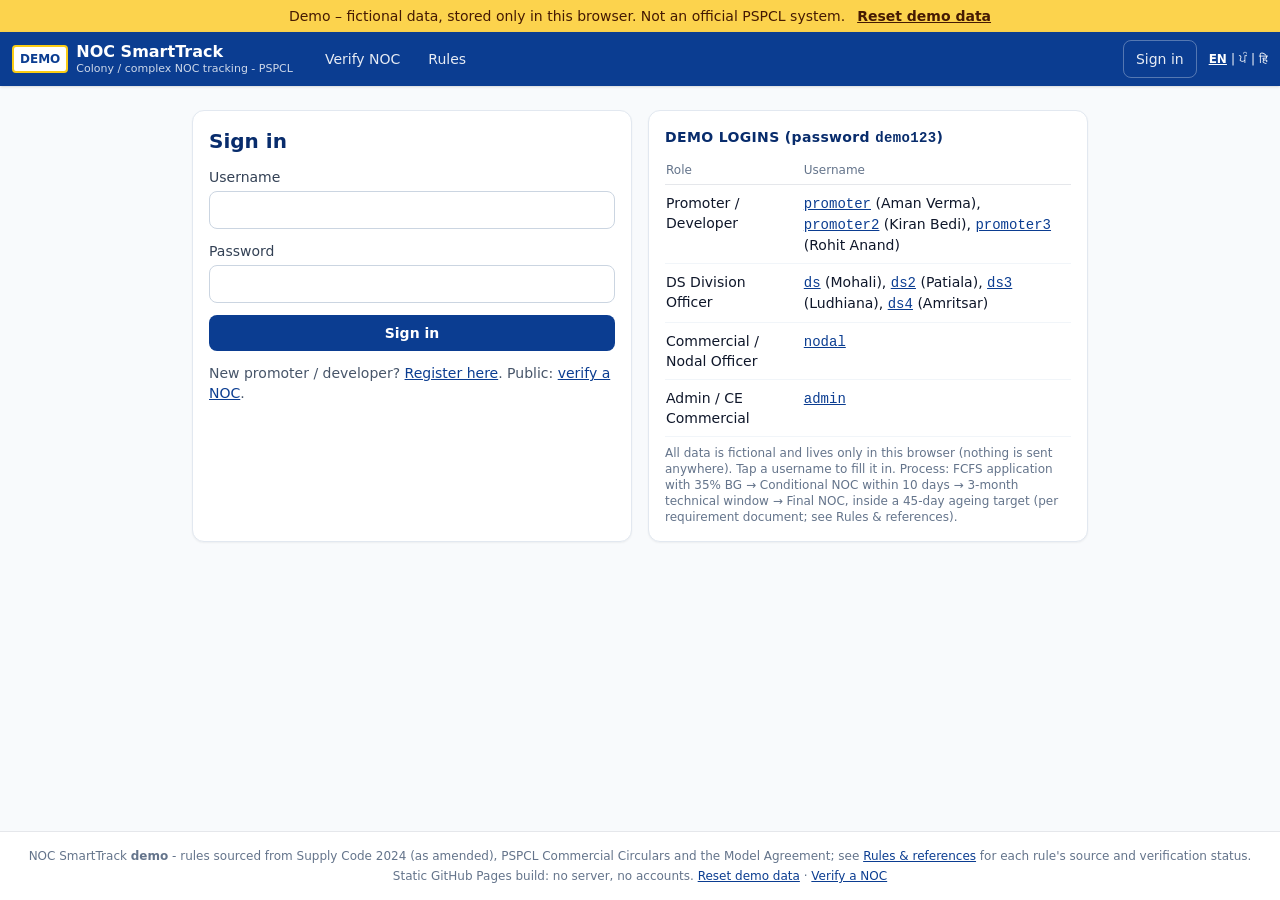
<file: index.html>
<!doctype html>
<html lang="en"><head><meta charset="utf-8"><meta name="viewport" content="width=device-width, initial-scale=1, viewport-fit=cover"><meta name="theme-color" content="#0b3d91"><meta name="robots" content="noindex"><link rel="stylesheet" href="assets/app.css"><title>NOC SmartTrack - demo</title>
<link rel="icon" href="data:image/svg+xml,%3Csvg xmlns='http://www.w3.org/2000/svg' viewBox='0 0 32 32'%3E%3Crect width='32' height='32' rx='6' fill='%230b3d91'/%3E%3Ctext x='16' y='22' font-size='16' text-anchor='middle' fill='%23f5b800' font-family='sans-serif' font-weight='bold'%3ENOC%3C/text%3E%3C/svg%3E">
</head>
<body class="min-h-screen flex flex-col bg-slate-50 text-slate-900 antialiased">
<div id="root" class="flex-1 flex flex-col"><p class="p-6 text-slate-500">Loading NOC SmartTrack demo...</p></div>
<noscript><p class="p-6">This demo needs JavaScript.</p></noscript>
<script src="js/vendor/jspdf.umd.min.js"></script>
<script src="js/vendor/qrcode-generator.js"></script>
<script src="js/vendor/xlsx.full.min.js"></script>
<script src="js/vendor/chart.umd.js"></script>
<script src="js/util.js"></script>
<script src="js/logic.js"></script>
<script src="js/store.js"></script>
<script src="js/pdf.js"></script>
<script src="js/app.js"></script>
<script src="js/views1.js"></script>
<script src="js/views2.js"></script>
<script src="js/views3.js"></script>
<script>NOC.boot();</script>
</body></html>
</file>
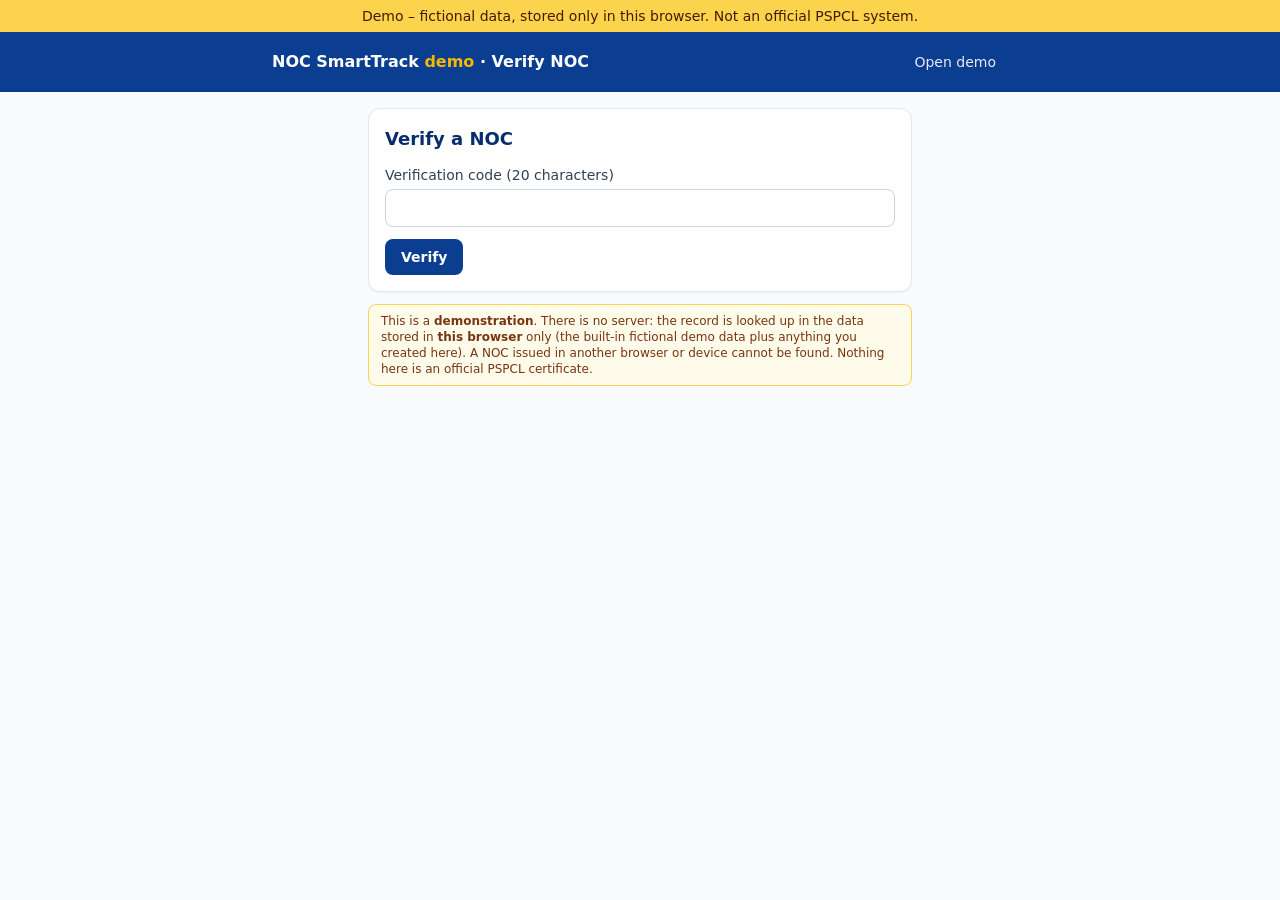
<file: verify.html>
<!doctype html>
<html lang="en"><head><meta charset="utf-8"><meta name="viewport" content="width=device-width, initial-scale=1, viewport-fit=cover"><meta name="theme-color" content="#0b3d91"><meta name="robots" content="noindex"><link rel="stylesheet" href="assets/app.css"><title>Verify NOC - NOC SmartTrack demo</title><link rel="icon" href="data:image/svg+xml,%3Csvg xmlns='http://www.w3.org/2000/svg' viewBox='0 0 32 32'%3E%3Crect width='32' height='32' rx='6' fill='%230b3d91'/%3E%3Ctext x='16' y='22' font-size='16' text-anchor='middle' fill='%23f5b800' font-family='sans-serif' font-weight='bold'%3ENOC%3C/text%3E%3C/svg%3E"></head>
<body class="min-h-screen flex flex-col bg-slate-50 text-slate-900 antialiased">
<div class="bg-amber-300 text-amber-950 text-xs sm:text-sm text-center py-1.5 px-2 font-medium">Demo &ndash; fictional data, stored only in this browser. Not an official PSPCL system.</div>
<header class="bg-brand text-white"><div class="max-w-3xl mx-auto px-4 py-3 flex items-center justify-between"><span class="font-bold">NOC SmartTrack <span class="text-gold">demo</span> &middot; Verify NOC</span><a class="nav-a" href="./">Open demo</a></div></header>
<main id="out" class="flex-1 max-w-xl w-full mx-auto p-4"><p class="text-slate-500">Checking...</p></main>
<script src="js/vendor/jspdf.umd.min.js"></script>
<script src="js/vendor/qrcode-generator.js"></script>
<script src="js/util.js"></script>
<script src="js/logic.js"></script>
<script src="js/store.js"></script>
<script src="js/pdf.js"></script>
<script>
(async function () {
  var N = NOC, h = N.h, out = document.getElementById('out');
  var code = (new URLSearchParams(location.search).get('code') || '').trim();
  function form(msg) {
    return h`<form method="get" class="card"><h1 class="text-lg font-bold text-brand-dark">Verify a NOC</h1>${msg ? h`<p class="text-sm mt-1">${msg}</p>` : ''}<label class="lbl mt-3">Verification code (20 characters)</label><input class="inp" name="code" value="${code}" autocomplete="off" required><button class="btn mt-3">Verify</button></form>`;
  }
  const demoNote = h`<p class="alert a-warn mt-3 text-xs">This is a <b>demonstration</b>. There is no server: the record is looked up in the data stored in <b>this browser</b> only (the built-in fictional demo data plus anything you created here). A NOC issued in another browser or device cannot be found. Nothing here is an official PSPCL certificate.</p>`;
  try {
    await N.init({ readonly: true });
    if (!code) { out.innerHTML = form('').s + demoNote.s; return; }
    var cert = N.T('noc_certificates').find(function (c) { return c.code === code; });
    if (!cert) {
      out.innerHTML = h`<div class="card border-red-300 text-center"><div class="text-4xl">&#10060;</div><h1 class="text-xl font-bold text-red-800 mt-1" id="vstate">Not found in this browser</h1><p class="text-sm mt-1">No NOC in this browser's demo data matches this code.</p></div>${demoNote}<div class="mt-3">${form('')}</div>`.s; return;
    }
    var app = N.APP(cert.app_id), prom = N.promoterOf(app), today = N.todayIST();
    var state = cert.status === 'REVOKED' ? 'REVOKED' : cert.status === 'SUPERSEDED' ? 'SUPERSEDED' : (cert.valid_upto && cert.valid_upto < today ? 'EXPIRED' : 'VALID');
    var ok = state === 'VALID', kind = cert.kind === 'CONDITIONAL' ? 'Conditional' : 'Final';
    var msg = { SUPERSEDED: 'Superseded by a later NOC for the same project (e.g. the Final NOC replaced the Conditional NOC).', REVOKED: 'This certificate has been revoked.', EXPIRED: 'The validity period has ended.', VALID: '' }[state];
    var load = app.verified_load_kva || app.estimated_load_kva;
    out.innerHTML = h`<div class="card ${ok ? 'border-emerald-400' : 'border-red-300'}">
  <div class="text-center"><div class="text-5xl">${N.raw(ok ? '&#9989;' : '&#9888;&#65039;')}</div>
   <h1 id="vstate" class="text-xl font-bold mt-1 ${ok ? 'text-emerald-800' : 'text-red-800'}">${kind} NOC - ${state}</h1>
   ${msg ? h`<p class="text-sm">${msg}</p>` : ''}
   <p class="alert a-warn mt-2 text-xs">DEMO &ndash; fictional data, not a valid NOC.</p></div>
  <dl class="kv mt-4"><dt>NOC number</dt><dd>${cert.noc_no}</dd><dt>Application</dt><dd>${app.app_no}</dd><dt>Project</dt><dd>${app.project_name}</dd><dt>Promoter</dt><dd>${prom ? (prom.org_name || prom.name) : ''}</dd><dt>Location</dt><dd>${app.district}</dd>
   <dt>Load</dt><dd>${N.num(load, 2)} kVA (${app.verified_load_kva ? 'verified' : 'estimated'})</dd><dt>Issued</dt><dd>${N.fmtDT(cert.issued_at)} IST</dd><dt>Valid up to</dt><dd>${cert.valid_upto ? N.fmtD(cert.valid_upto) : '-'}</dd>
   <dt>Record fingerprint</dt><dd class="text-xs font-mono break-all">${cert.fingerprint}</dd></dl>
  <div class="mt-4 text-center"><button id="pdfbtn" class="btn-outline">View demo PDF</button></div></div>${demoNote}`.s;
    document.getElementById('pdfbtn').onclick = function () { N.downloadBlob(N.nocPdfBlob(cert), cert.noc_no.replace(/[^A-Za-z0-9]+/g, '_') + '_DEMO.pdf'); };
  } catch (e) { console.error(e); out.innerHTML = '<div class="alert a-err">Could not verify: ' + N.esc(e.message) + '</div>'; }
  finally { window.__nocReady = true; }
})();
</script>
</body></html>
</file>
<file: assets/app.css>
*,:after,:before{--tw-border-spacing-x:0;--tw-border-spacing-y:0;--tw-translate-x:0;--tw-translate-y:0;--tw-rotate:0;--tw-skew-x:0;--tw-skew-y:0;--tw-scale-x:1;--tw-scale-y:1;--tw-pan-x: ;--tw-pan-y: ;--tw-pinch-zoom: ;--tw-scroll-snap-strictness:proximity;--tw-gradient-from-position: ;--tw-gradient-via-position: ;--tw-gradient-to-position: ;--tw-ordinal: ;--tw-slashed-zero: ;--tw-numeric-figure: ;--tw-numeric-spacing: ;--tw-numeric-fraction: ;--tw-ring-inset: ;--tw-ring-offset-width:0px;--tw-ring-offset-color:#fff;--tw-ring-color:rgba(59,130,246,.5);--tw-ring-offset-shadow:0 0 #0000;--tw-ring-shadow:0 0 #0000;--tw-shadow:0 0 #0000;--tw-shadow-colored:0 0 #0000;--tw-blur: ;--tw-brightness: ;--tw-contrast: ;--tw-grayscale: ;--tw-hue-rotate: ;--tw-invert: ;--tw-saturate: ;--tw-sepia: ;--tw-drop-shadow: ;--tw-backdrop-blur: ;--tw-backdrop-brightness: ;--tw-backdrop-contrast: ;--tw-backdrop-grayscale: ;--tw-backdrop-hue-rotate: ;--tw-backdrop-invert: ;--tw-backdrop-opacity: ;--tw-backdrop-saturate: ;--tw-backdrop-sepia: ;--tw-contain-size: ;--tw-contain-layout: ;--tw-contain-paint: ;--tw-contain-style: }::backdrop{--tw-border-spacing-x:0;--tw-border-spacing-y:0;--tw-translate-x:0;--tw-translate-y:0;--tw-rotate:0;--tw-skew-x:0;--tw-skew-y:0;--tw-scale-x:1;--tw-scale-y:1;--tw-pan-x: ;--tw-pan-y: ;--tw-pinch-zoom: ;--tw-scroll-snap-strictness:proximity;--tw-gradient-from-position: ;--tw-gradient-via-position: ;--tw-gradient-to-position: ;--tw-ordinal: ;--tw-slashed-zero: ;--tw-numeric-figure: ;--tw-numeric-spacing: ;--tw-numeric-fraction: ;--tw-ring-inset: ;--tw-ring-offset-width:0px;--tw-ring-offset-color:#fff;--tw-ring-color:rgba(59,130,246,.5);--tw-ring-offset-shadow:0 0 #0000;--tw-ring-shadow:0 0 #0000;--tw-shadow:0 0 #0000;--tw-shadow-colored:0 0 #0000;--tw-blur: ;--tw-brightness: ;--tw-contrast: ;--tw-grayscale: ;--tw-hue-rotate: ;--tw-invert: ;--tw-saturate: ;--tw-sepia: ;--tw-drop-shadow: ;--tw-backdrop-blur: ;--tw-backdrop-brightness: ;--tw-backdrop-contrast: ;--tw-backdrop-grayscale: ;--tw-backdrop-hue-rotate: ;--tw-backdrop-invert: ;--tw-backdrop-opacity: ;--tw-backdrop-saturate: ;--tw-backdrop-sepia: ;--tw-contain-size: ;--tw-contain-layout: ;--tw-contain-paint: ;--tw-contain-style: }/*! tailwindcss v3.4.19 | MIT License | https://tailwindcss.com*/*,:after,:before{box-sizing:border-box;border:0 solid #e5e7eb}:after,:before{--tw-content:""}:host,html{line-height:1.5;-webkit-text-size-adjust:100%;-moz-tab-size:4;-o-tab-size:4;tab-size:4;font-family:Inter,system-ui,Segoe UI,Roboto,Noto Sans Gurmukhi,Noto Sans Devanagari,sans-serif;font-feature-settings:normal;font-variation-settings:normal;-webkit-tap-highlight-color:transparent}body{margin:0;line-height:inherit}hr{height:0;color:inherit;border-top-width:1px}abbr:where([title]){-webkit-text-decoration:underline dotted;text-decoration:underline dotted}h1,h2,h3,h4,h5,h6{font-size:inherit;font-weight:inherit}a{color:inherit;text-decoration:inherit}b,strong{font-weight:bolder}code,kbd,pre,samp{font-family:ui-monospace,SFMono-Regular,Menlo,Monaco,Consolas,Liberation Mono,Courier New,monospace;font-feature-settings:normal;font-variation-settings:normal;font-size:1em}small{font-size:80%}sub,sup{font-size:75%;line-height:0;position:relative;vertical-align:baseline}sub{bottom:-.25em}sup{top:-.5em}table{text-indent:0;border-color:inherit;border-collapse:collapse}button,input,optgroup,select,textarea{font-family:inherit;font-feature-settings:inherit;font-variation-settings:inherit;font-size:100%;font-weight:inherit;line-height:inherit;letter-spacing:inherit;color:inherit;margin:0;padding:0}button,select{text-transform:none}button,input:where([type=button]),input:where([type=reset]),input:where([type=submit]){-webkit-appearance:button;background-color:transparent;background-image:none}:-moz-focusring{outline:auto}:-moz-ui-invalid{box-shadow:none}progress{vertical-align:baseline}::-webkit-inner-spin-button,::-webkit-outer-spin-button{height:auto}[type=search]{-webkit-appearance:textfield;outline-offset:-2px}::-webkit-search-decoration{-webkit-appearance:none}::-webkit-file-upload-button{-webkit-appearance:button;font:inherit}summary{display:list-item}blockquote,dd,dl,figure,h1,h2,h3,h4,h5,h6,hr,p,pre{margin:0}fieldset{margin:0}fieldset,legend{padding:0}menu,ol,ul{list-style:none;margin:0;padding:0}dialog{padding:0}textarea{resize:vertical}input::-moz-placeholder,textarea::-moz-placeholder{opacity:1;color:#9ca3af}input::placeholder,textarea::placeholder{opacity:1;color:#9ca3af}[role=button],button{cursor:pointer}:disabled{cursor:default}audio,canvas,embed,iframe,img,object,svg,video{display:block;vertical-align:middle}img,video{max-width:100%;height:auto}[hidden]:where(:not([hidden=until-found])){display:none}.card{border-radius:.75rem;border-width:1px;--tw-border-opacity:1;border-color:rgb(226 232 240/var(--tw-border-opacity,1));--tw-bg-opacity:1;background-color:rgb(255 255 255/var(--tw-bg-opacity,1));padding:1rem;--tw-shadow:0 1px 2px 0 rgba(0,0,0,.05);--tw-shadow-colored:0 1px 2px 0 var(--tw-shadow-color);box-shadow:var(--tw-ring-offset-shadow,0 0 #0000),var(--tw-ring-shadow,0 0 #0000),var(--tw-shadow)}.card-h{margin-bottom:.5rem;text-transform:uppercase;letter-spacing:.025em;--tw-text-opacity:1;color:rgb(8 44 108/var(--tw-text-opacity,1))}.btn,.card-h{font-size:.875rem;line-height:1.25rem;font-weight:600}.btn{display:inline-flex;cursor:pointer;align-items:center;justify-content:center;gap:.25rem;border-radius:.5rem;--tw-bg-opacity:1;background-color:rgb(11 61 145/var(--tw-bg-opacity,1));padding:.5rem 1rem;--tw-text-opacity:1;color:rgb(255 255 255/var(--tw-text-opacity,1));transition-property:color,background-color,border-color,text-decoration-color,fill,stroke,opacity,box-shadow,transform,filter,-webkit-backdrop-filter;transition-property:color,background-color,border-color,text-decoration-color,fill,stroke,opacity,box-shadow,transform,filter,backdrop-filter;transition-property:color,background-color,border-color,text-decoration-color,fill,stroke,opacity,box-shadow,transform,filter,backdrop-filter,-webkit-backdrop-filter;transition-timing-function:cubic-bezier(.4,0,.2,1);transition-duration:.15s}.btn:hover{--tw-bg-opacity:1;background-color:rgb(8 44 108/var(--tw-bg-opacity,1))}.btn:active{--tw-scale-x:.98;--tw-scale-y:.98;transform:translate(var(--tw-translate-x),var(--tw-translate-y)) rotate(var(--tw-rotate)) skewX(var(--tw-skew-x)) skewY(var(--tw-skew-y)) scaleX(var(--tw-scale-x)) scaleY(var(--tw-scale-y))}.btn:disabled{opacity:.5}.btn-outline{display:inline-flex;cursor:pointer;align-items:center;justify-content:center;gap:.25rem;border-radius:.5rem;border-width:1px;--tw-border-opacity:1;border-color:rgb(11 61 145/var(--tw-border-opacity,1));--tw-bg-opacity:1;background-color:rgb(255 255 255/var(--tw-bg-opacity,1));padding:.5rem 1rem;font-size:.875rem;line-height:1.25rem;font-weight:600;--tw-text-opacity:1;color:rgb(11 61 145/var(--tw-text-opacity,1))}.btn-outline:hover{--tw-bg-opacity:1;background-color:rgb(232 239 251/var(--tw-bg-opacity,1))}.btn-danger{display:inline-flex;cursor:pointer;align-items:center;justify-content:center;border-radius:.5rem;--tw-bg-opacity:1;background-color:rgb(185 28 28/var(--tw-bg-opacity,1));padding:.5rem 1rem;font-size:.875rem;line-height:1.25rem;font-weight:600;--tw-text-opacity:1;color:rgb(255 255 255/var(--tw-text-opacity,1))}.btn-danger:hover{--tw-bg-opacity:1;background-color:rgb(153 27 27/var(--tw-bg-opacity,1))}.btn-ok{display:inline-flex;cursor:pointer;align-items:center;justify-content:center;border-radius:.5rem;--tw-bg-opacity:1;background-color:rgb(4 120 87/var(--tw-bg-opacity,1));padding:.5rem 1rem;font-size:.875rem;line-height:1.25rem;font-weight:600;--tw-text-opacity:1;color:rgb(255 255 255/var(--tw-text-opacity,1))}.btn-ok:hover{--tw-bg-opacity:1;background-color:rgb(6 95 70/var(--tw-bg-opacity,1))}.btn-sm{padding:.25rem .625rem;font-size:.75rem;line-height:1rem}.inp{margin-top:.25rem;display:block;width:100%;border-radius:.5rem;border-width:1px;--tw-border-opacity:1;border-color:rgb(203 213 225/var(--tw-border-opacity,1));--tw-bg-opacity:1;background-color:rgb(255 255 255/var(--tw-bg-opacity,1));padding:.5rem .75rem;font-size:.875rem;line-height:1.25rem;outline:2px solid transparent;outline-offset:2px}.inp:focus{--tw-border-opacity:1;border-color:rgb(11 61 145/var(--tw-border-opacity,1));--tw-ring-offset-shadow:var(--tw-ring-inset) 0 0 0 var(--tw-ring-offset-width) var(--tw-ring-offset-color);--tw-ring-shadow:var(--tw-ring-inset) 0 0 0 calc(2px + var(--tw-ring-offset-width)) var(--tw-ring-color);box-shadow:var(--tw-ring-offset-shadow),var(--tw-ring-shadow),var(--tw-shadow,0 0 #0000);--tw-ring-color:rgba(11,61,145,.3)}.lbl{display:block;font-size:.875rem;line-height:1.25rem;font-weight:500;--tw-text-opacity:1;color:rgb(51 65 85/var(--tw-text-opacity,1))}.hint{margin-top:.125rem;--tw-text-opacity:1;color:rgb(100 116 139/var(--tw-text-opacity,1))}.badge,.hint{font-size:.75rem;line-height:1rem}.badge{display:inline-block;white-space:nowrap;border-radius:9999px;border-width:1px;padding:.125rem .625rem;font-weight:600}.b-slate{border-color:rgb(203 213 225/var(--tw-border-opacity,1));background-color:rgb(241 245 249/var(--tw-bg-opacity,1));color:rgb(51 65 85/var(--tw-text-opacity,1))}.b-blue,.b-slate{--tw-border-opacity:1;--tw-bg-opacity:1;--tw-text-opacity:1}.b-blue{border-color:rgb(191 219 254/var(--tw-border-opacity,1));background-color:rgb(239 246 255/var(--tw-bg-opacity,1));color:rgb(30 64 175/var(--tw-text-opacity,1))}.b-green{border-color:rgb(134 239 172/var(--tw-border-opacity,1));background-color:rgb(240 253 244/var(--tw-bg-opacity,1));color:rgb(22 101 52/var(--tw-text-opacity,1))}.b-amber,.b-green{--tw-border-opacity:1;--tw-bg-opacity:1;--tw-text-opacity:1}.b-amber{border-color:rgb(252 211 77/var(--tw-border-opacity,1));background-color:rgb(255 251 235/var(--tw-bg-opacity,1));color:rgb(146 64 14/var(--tw-text-opacity,1))}.b-red{border-color:rgb(252 165 165/var(--tw-border-opacity,1));background-color:rgb(254 242 242/var(--tw-bg-opacity,1));color:rgb(153 27 27/var(--tw-text-opacity,1))}.b-red,.f-ok{--tw-border-opacity:1;--tw-bg-opacity:1;--tw-text-opacity:1}.f-ok{border-color:rgb(167 243 208/var(--tw-border-opacity,1));background-color:rgb(236 253 245/var(--tw-bg-opacity,1));color:rgb(6 95 70/var(--tw-text-opacity,1))}.f-approaching{border-color:rgb(251 191 36/var(--tw-border-opacity,1));background-color:rgb(254 243 199/var(--tw-bg-opacity,1));color:rgb(120 53 15/var(--tw-text-opacity,1))}.f-approaching,.f-overdue{--tw-border-opacity:1;--tw-bg-opacity:1;--tw-text-opacity:1}.f-overdue{border-color:rgb(185 28 28/var(--tw-border-opacity,1));background-color:rgb(220 38 38/var(--tw-bg-opacity,1));color:rgb(255 255 255/var(--tw-text-opacity,1))}.f-none{--tw-border-opacity:1;border-color:rgb(226 232 240/var(--tw-border-opacity,1));--tw-bg-opacity:1;background-color:rgb(248 250 252/var(--tw-bg-opacity,1));--tw-text-opacity:1;color:rgb(100 116 139/var(--tw-text-opacity,1))}.alert{border-radius:.5rem;border-width:1px;padding:.5rem .75rem;font-size:.875rem;line-height:1.25rem}.a-ok{border-color:rgb(110 231 183/var(--tw-border-opacity,1));background-color:rgb(236 253 245/var(--tw-bg-opacity,1));color:rgb(6 78 59/var(--tw-text-opacity,1))}.a-err,.a-ok{--tw-border-opacity:1;--tw-bg-opacity:1;--tw-text-opacity:1}.a-err{border-color:rgb(252 165 165/var(--tw-border-opacity,1));background-color:rgb(254 242 242/var(--tw-bg-opacity,1));color:rgb(127 29 29/var(--tw-text-opacity,1))}.a-warn{border-color:rgb(252 211 77/var(--tw-border-opacity,1));background-color:rgb(255 251 235/var(--tw-bg-opacity,1));color:rgb(120 53 15/var(--tw-text-opacity,1))}.a-info,.a-warn{--tw-border-opacity:1;--tw-bg-opacity:1;--tw-text-opacity:1}.a-info{border-color:rgb(191 219 254/var(--tw-border-opacity,1));background-color:rgb(239 246 255/var(--tw-bg-opacity,1));color:rgb(30 58 138/var(--tw-text-opacity,1))}.stat{border-radius:.75rem;border-width:1px;--tw-border-opacity:1;border-color:rgb(226 232 240/var(--tw-border-opacity,1));--tw-bg-opacity:1;background-color:rgb(255 255 255/var(--tw-bg-opacity,1));padding:.75rem;--tw-shadow:0 1px 2px 0 rgba(0,0,0,.05);--tw-shadow-colored:0 1px 2px 0 var(--tw-shadow-color);box-shadow:var(--tw-ring-offset-shadow,0 0 #0000),var(--tw-ring-shadow,0 0 #0000),var(--tw-shadow)}.stat-n{font-size:1.5rem;line-height:2rem;font-weight:700;--tw-text-opacity:1;color:rgb(8 44 108/var(--tw-text-opacity,1))}.stat-l{font-size:.75rem;line-height:1rem;--tw-text-opacity:1;color:rgb(100 116 139/var(--tw-text-opacity,1))}.tbl{width:100%;font-size:.875rem;line-height:1.25rem}.tbl th{white-space:nowrap;padding-top:.375rem;padding-bottom:.375rem;text-align:left;font-size:.75rem;line-height:1rem;font-weight:500;--tw-text-opacity:1;color:rgb(100 116 139/var(--tw-text-opacity,1))}.tbl td,.tbl th{border-bottom-width:1px;padding-right:.75rem}.tbl td{--tw-border-opacity:1;border-color:rgb(241 245 249/var(--tw-border-opacity,1));padding-top:.5rem;padding-bottom:.5rem;vertical-align:top}.tbl tbody tr:hover{--tw-bg-opacity:1;background-color:rgb(248 250 252/var(--tw-bg-opacity,1))}.kv{display:grid;grid-template-columns:repeat(3,minmax(0,1fr));-moz-column-gap:.75rem;column-gap:.75rem;row-gap:.375rem;font-size:.875rem;line-height:1.25rem}.kv dt{--tw-text-opacity:1;color:rgb(100 116 139/var(--tw-text-opacity,1))}.kv dd{grid-column:span 2/span 2;overflow-wrap:break-word;font-weight:500;--tw-text-opacity:1;color:rgb(15 23 42/var(--tw-text-opacity,1))}.tab{white-space:nowrap;border-radius:.5rem;border-width:1px;--tw-border-opacity:1;border-color:rgb(226 232 240/var(--tw-border-opacity,1));--tw-bg-opacity:1;background-color:rgb(255 255 255/var(--tw-bg-opacity,1));padding:.375rem .75rem;font-size:.875rem;line-height:1.25rem;--tw-text-opacity:1;color:rgb(51 65 85/var(--tw-text-opacity,1))}.tab:hover{--tw-bg-opacity:1;background-color:rgb(232 239 251/var(--tw-bg-opacity,1))}.tab-on{--tw-border-opacity:1;border-color:rgb(11 61 145/var(--tw-border-opacity,1));--tw-bg-opacity:1;--tw-text-opacity:1;color:rgb(255 255 255/var(--tw-text-opacity,1))}.tab-on,.tab-on:hover{background-color:rgb(11 61 145/var(--tw-bg-opacity,1))}.tab-on:hover{--tw-bg-opacity:1}.nav-a{white-space:nowrap;border-radius:.5rem;padding:.5rem .75rem;font-size:.875rem;line-height:1.25rem;color:hsla(0,0%,100%,.9)}.nav-a:hover{background-color:hsla(0,0%,100%,.1)}.nav-on{background-color:hsla(0,0%,100%,.2);font-weight:600}.steps{display:flex;flex-wrap:wrap;gap:.375rem;font-size:.75rem;line-height:1rem}.step{border-radius:9999px;border-width:1px;--tw-border-opacity:1;border-color:rgb(203 213 225/var(--tw-border-opacity,1));--tw-bg-opacity:1;background-color:rgb(255 255 255/var(--tw-bg-opacity,1));padding:.25rem .625rem;--tw-text-opacity:1;color:rgb(100 116 139/var(--tw-text-opacity,1))}.step-done{border-color:rgb(5 150 105/var(--tw-border-opacity,1));background-color:rgb(5 150 105/var(--tw-bg-opacity,1))}.step-done,.step-now{--tw-border-opacity:1;--tw-bg-opacity:1;--tw-text-opacity:1;color:rgb(255 255 255/var(--tw-text-opacity,1))}.step-now{border-color:rgb(11 61 145/var(--tw-border-opacity,1));background-color:rgb(11 61 145/var(--tw-bg-opacity,1));font-weight:600}progress{height:.5rem;width:100%;overflow:hidden;border-radius:.25rem}progress::-webkit-progress-bar{--tw-bg-opacity:1;background-color:rgb(226 232 240/var(--tw-bg-opacity,1))}progress::-webkit-progress-value{--tw-bg-opacity:1;background-color:rgb(11 61 145/var(--tw-bg-opacity,1))}progress::-moz-progress-bar{--tw-bg-opacity:1;background-color:rgb(11 61 145/var(--tw-bg-opacity,1))}.rs-verified{border-color:rgb(134 239 172/var(--tw-border-opacity,1));background-color:rgb(240 253 244/var(--tw-bg-opacity,1));color:rgb(22 101 52/var(--tw-text-opacity,1))}.rs-spec,.rs-verified{--tw-border-opacity:1;--tw-bg-opacity:1;--tw-text-opacity:1}.rs-spec{border-color:rgb(252 211 77/var(--tw-border-opacity,1));background-color:rgb(255 251 235/var(--tw-bg-opacity,1));color:rgb(146 64 14/var(--tw-text-opacity,1))}.rs-discrepancy{border-color:rgb(165 180 252/var(--tw-border-opacity,1));background-color:rgb(238 242 255/var(--tw-bg-opacity,1));color:rgb(55 48 163/var(--tw-text-opacity,1))}.rs-discrepancy,.rs-practice{--tw-border-opacity:1;--tw-bg-opacity:1;--tw-text-opacity:1}.rs-practice{border-color:rgb(191 219 254/var(--tw-border-opacity,1));background-color:rgb(239 246 255/var(--tw-bg-opacity,1));color:rgb(30 64 175/var(--tw-text-opacity,1))}.clock{border-radius:.5rem;border-width:1px;padding:.625rem;font-size:.875rem;line-height:1.25rem}.tl{position:relative;border-left-width:2px;--tw-border-opacity:1;border-color:rgb(226 232 240/var(--tw-border-opacity,1));padding-left:1rem;padding-bottom:.75rem}.tl:before{content:"";position:absolute;left:-6px;top:.375rem;height:.625rem;width:.625rem;border-radius:9999px;--tw-bg-opacity:1;background-color:rgb(11 61 145/var(--tw-bg-opacity,1))}details>summary{cursor:pointer;-webkit-user-select:none;-moz-user-select:none;user-select:none}.chip{display:inline-block;border-radius:.25rem;border-width:1px;--tw-border-opacity:1;border-color:rgb(226 232 240/var(--tw-border-opacity,1));--tw-bg-opacity:1;background-color:rgb(241 245 249/var(--tw-bg-opacity,1));padding:.125rem .375rem;font-family:ui-monospace,SFMono-Regular,Menlo,Monaco,Consolas,Liberation Mono,Courier New,monospace;font-size:11px;--tw-text-opacity:1;color:rgb(51 65 85/var(--tw-text-opacity,1))}.static{position:static}.fixed{position:fixed}.absolute{position:absolute}.relative{position:relative}.-right-0\.5{right:-.125rem}.-top-0\.5{top:-.125rem}.col-span-2{grid-column:span 2/span 2}.m-4{margin:1rem}.mx-auto{margin-left:auto;margin-right:auto}.my-3{margin-top:.75rem;margin-bottom:.75rem}.\!mt-0{margin-top:0!important}.mb-1{margin-bottom:.25rem}.mb-2{margin-bottom:.5rem}.mb-3{margin-bottom:.75rem}.mb-4{margin-bottom:1rem}.mb-5{margin-bottom:1.25rem}.mb-6{margin-bottom:1.5rem}.ml-2{margin-left:.5rem}.ml-3{margin-left:.75rem}.ml-4{margin-left:1rem}.ml-5{margin-left:1.25rem}.ml-auto{margin-left:auto}.mr-1{margin-right:.25rem}.mr-2{margin-right:.5rem}.mt-0\.5{margin-top:.125rem}.mt-1{margin-top:.25rem}.mt-2{margin-top:.5rem}.mt-3{margin-top:.75rem}.mt-4{margin-top:1rem}.block{display:block}.flex{display:flex}.table{display:table}.grid{display:grid}.hidden{display:none}.max-h-40{max-height:10rem}.max-h-96{max-height:24rem}.min-h-screen{min-height:100vh}.w-16{width:4rem}.w-20{width:5rem}.w-24{width:6rem}.w-28{width:7rem}.w-36{width:9rem}.w-full{width:100%}.min-w-0{min-width:0}.min-w-\[11rem\]{min-width:11rem}.min-w-\[12rem\]{min-width:12rem}.min-w-\[14rem\]{min-width:14rem}.min-w-\[16rem\]{min-width:16rem}.max-w-2xl{max-width:42rem}.max-w-3xl{max-width:48rem}.max-w-4xl{max-width:56rem}.max-w-5xl{max-width:64rem}.max-w-7xl{max-width:80rem}.max-w-md{max-width:28rem}.max-w-xl{max-width:36rem}.flex-1{flex:1 1 0%}.list-decimal{list-style-type:decimal}.list-disc{list-style-type:disc}.grid-cols-2{grid-template-columns:repeat(2,minmax(0,1fr))}.grid-cols-5{grid-template-columns:repeat(5,minmax(0,1fr))}.flex-col{flex-direction:column}.flex-wrap{flex-wrap:wrap}.items-start{align-items:flex-start}.items-end{align-items:flex-end}.items-center{align-items:center}.justify-center{justify-content:center}.justify-between{justify-content:space-between}.gap-1{gap:.25rem}.gap-1\.5{gap:.375rem}.gap-2{gap:.5rem}.gap-3{gap:.75rem}.gap-4{gap:1rem}.gap-x-3{-moz-column-gap:.75rem;column-gap:.75rem}.gap-y-1{row-gap:.25rem}.space-y-0\.5>:not([hidden])~:not([hidden]){--tw-space-y-reverse:0;margin-top:calc(.125rem*(1 - var(--tw-space-y-reverse)));margin-bottom:calc(.125rem*var(--tw-space-y-reverse))}.space-y-1>:not([hidden])~:not([hidden]){--tw-space-y-reverse:0;margin-top:calc(.25rem*(1 - var(--tw-space-y-reverse)));margin-bottom:calc(.25rem*var(--tw-space-y-reverse))}.space-y-1\.5>:not([hidden])~:not([hidden]){--tw-space-y-reverse:0;margin-top:calc(.375rem*(1 - var(--tw-space-y-reverse)));margin-bottom:calc(.375rem*var(--tw-space-y-reverse))}.space-y-2>:not([hidden])~:not([hidden]){--tw-space-y-reverse:0;margin-top:calc(.5rem*(1 - var(--tw-space-y-reverse)));margin-bottom:calc(.5rem*var(--tw-space-y-reverse))}.space-y-3>:not([hidden])~:not([hidden]){--tw-space-y-reverse:0;margin-top:calc(.75rem*(1 - var(--tw-space-y-reverse)));margin-bottom:calc(.75rem*var(--tw-space-y-reverse))}.space-y-4>:not([hidden])~:not([hidden]){--tw-space-y-reverse:0;margin-top:calc(1rem*(1 - var(--tw-space-y-reverse)));margin-bottom:calc(1rem*var(--tw-space-y-reverse))}.divide-y>:not([hidden])~:not([hidden]){--tw-divide-y-reverse:0;border-top-width:calc(1px*(1 - var(--tw-divide-y-reverse)));border-bottom-width:calc(1px*var(--tw-divide-y-reverse))}.self-center{align-self:center}.overflow-x-auto{overflow-x:auto}.overflow-y-auto{overflow-y:auto}.whitespace-nowrap{white-space:nowrap}.break-all{word-break:break-all}.rounded{border-radius:.25rem}.rounded-full{border-radius:9999px}.rounded-lg{border-radius:.5rem}.border{border-width:1px}.border-2{border-width:2px}.border-b{border-bottom-width:1px}.border-l-2{border-left-width:2px}.border-l-4{border-left-width:4px}.border-t{border-top-width:1px}.border-amber-300{--tw-border-opacity:1;border-color:rgb(252 211 77/var(--tw-border-opacity,1))}.border-brand\/40{border-color:rgba(11,61,145,.4)}.border-emerald-200{--tw-border-opacity:1;border-color:rgb(167 243 208/var(--tw-border-opacity,1))}.border-emerald-400{--tw-border-opacity:1;border-color:rgb(52 211 153/var(--tw-border-opacity,1))}.border-indigo-200{--tw-border-opacity:1;border-color:rgb(199 210 254/var(--tw-border-opacity,1))}.border-red-200{--tw-border-opacity:1;border-color:rgb(254 202 202/var(--tw-border-opacity,1))}.border-red-300{--tw-border-opacity:1;border-color:rgb(252 165 165/var(--tw-border-opacity,1))}.border-slate-100{--tw-border-opacity:1;border-color:rgb(241 245 249/var(--tw-border-opacity,1))}.border-slate-200{--tw-border-opacity:1;border-color:rgb(226 232 240/var(--tw-border-opacity,1))}.border-white\/30{border-color:hsla(0,0%,100%,.3)}.border-yellow-400{--tw-border-opacity:1;border-color:rgb(250 204 21/var(--tw-border-opacity,1))}.border-l-amber-500{--tw-border-opacity:1;border-left-color:rgb(245 158 11/var(--tw-border-opacity,1))}.border-l-red-600{--tw-border-opacity:1;border-left-color:rgb(220 38 38/var(--tw-border-opacity,1))}.bg-amber-300{--tw-bg-opacity:1;background-color:rgb(252 211 77/var(--tw-bg-opacity,1))}.bg-amber-50{--tw-bg-opacity:1;background-color:rgb(255 251 235/var(--tw-bg-opacity,1))}.bg-brand{--tw-bg-opacity:1;background-color:rgb(11 61 145/var(--tw-bg-opacity,1))}.bg-brand-light\/50{background-color:rgba(232,239,251,.5)}.bg-emerald-50{--tw-bg-opacity:1;background-color:rgb(236 253 245/var(--tw-bg-opacity,1))}.bg-indigo-50{--tw-bg-opacity:1;background-color:rgb(238 242 255/var(--tw-bg-opacity,1))}.bg-red-50{--tw-bg-opacity:1;background-color:rgb(254 242 242/var(--tw-bg-opacity,1))}.bg-red-600{--tw-bg-opacity:1;background-color:rgb(220 38 38/var(--tw-bg-opacity,1))}.bg-slate-100{--tw-bg-opacity:1;background-color:rgb(241 245 249/var(--tw-bg-opacity,1))}.bg-slate-50{--tw-bg-opacity:1;background-color:rgb(248 250 252/var(--tw-bg-opacity,1))}.bg-white{--tw-bg-opacity:1;background-color:rgb(255 255 255/var(--tw-bg-opacity,1))}.\!p-0{padding:0!important}.\!p-2{padding:.5rem!important}.\!p-3{padding:.75rem!important}.p-1{padding:.25rem}.p-2{padding:.5rem}.p-3{padding:.75rem}.p-4{padding:1rem}.p-6{padding:1.5rem}.\!py-1{padding-top:.25rem!important;padding-bottom:.25rem!important}.px-1\.5{padding-left:.375rem;padding-right:.375rem}.px-2{padding-left:.5rem;padding-right:.5rem}.px-3{padding-left:.75rem;padding-right:.75rem}.px-4{padding-left:1rem;padding-right:1rem}.py-0\.5{padding-top:.125rem;padding-bottom:.125rem}.py-1{padding-top:.25rem;padding-bottom:.25rem}.py-1\.5{padding-top:.375rem;padding-bottom:.375rem}.py-2{padding-top:.5rem;padding-bottom:.5rem}.py-3{padding-top:.75rem;padding-bottom:.75rem}.py-4{padding-top:1rem;padding-bottom:1rem}.py-6{padding-top:1.5rem;padding-bottom:1.5rem}.pl-2{padding-left:.5rem}.pl-4{padding-left:1rem}.pr-1{padding-right:.25rem}.pt-2{padding-top:.5rem}.pt-3{padding-top:.75rem}.text-center{text-align:center}.text-right{text-align:right}.font-mono{font-family:ui-monospace,SFMono-Regular,Menlo,Monaco,Consolas,Liberation Mono,Courier New,monospace}.text-4xl{font-size:2.25rem;line-height:2.5rem}.text-5xl{font-size:3rem;line-height:1}.text-\[10px\]{font-size:10px}.text-\[11px\]{font-size:11px}.text-lg{font-size:1.125rem;line-height:1.75rem}.text-sm{font-size:.875rem;line-height:1.25rem}.text-xl{font-size:1.25rem;line-height:1.75rem}.text-xs{font-size:.75rem;line-height:1rem}.font-black{font-weight:900}.font-bold{font-weight:700}.font-medium{font-weight:500}.font-normal{font-weight:400}.font-semibold{font-weight:600}.uppercase{text-transform:uppercase}.normal-case{text-transform:none}.leading-tight{line-height:1.25}.text-amber-700{--tw-text-opacity:1;color:rgb(180 83 9/var(--tw-text-opacity,1))}.text-amber-800{--tw-text-opacity:1;color:rgb(146 64 14/var(--tw-text-opacity,1))}.text-amber-950{--tw-text-opacity:1;color:rgb(69 26 3/var(--tw-text-opacity,1))}.text-blue-700{--tw-text-opacity:1;color:rgb(29 78 216/var(--tw-text-opacity,1))}.text-brand{--tw-text-opacity:1;color:rgb(11 61 145/var(--tw-text-opacity,1))}.text-brand-dark{--tw-text-opacity:1;color:rgb(8 44 108/var(--tw-text-opacity,1))}.text-emerald-800{--tw-text-opacity:1;color:rgb(6 95 70/var(--tw-text-opacity,1))}.text-gold{--tw-text-opacity:1;color:rgb(245 184 0/var(--tw-text-opacity,1))}.text-green-700{--tw-text-opacity:1;color:rgb(21 128 61/var(--tw-text-opacity,1))}.text-indigo-700{--tw-text-opacity:1;color:rgb(67 56 202/var(--tw-text-opacity,1))}.text-indigo-800{--tw-text-opacity:1;color:rgb(55 48 163/var(--tw-text-opacity,1))}.text-red-600{--tw-text-opacity:1;color:rgb(220 38 38/var(--tw-text-opacity,1))}.text-red-700{--tw-text-opacity:1;color:rgb(185 28 28/var(--tw-text-opacity,1))}.text-red-800{--tw-text-opacity:1;color:rgb(153 27 27/var(--tw-text-opacity,1))}.text-slate-400{--tw-text-opacity:1;color:rgb(148 163 184/var(--tw-text-opacity,1))}.text-slate-500{--tw-text-opacity:1;color:rgb(100 116 139/var(--tw-text-opacity,1))}.text-slate-600{--tw-text-opacity:1;color:rgb(71 85 105/var(--tw-text-opacity,1))}.text-slate-700{--tw-text-opacity:1;color:rgb(51 65 85/var(--tw-text-opacity,1))}.text-slate-800{--tw-text-opacity:1;color:rgb(30 41 59/var(--tw-text-opacity,1))}.text-slate-900{--tw-text-opacity:1;color:rgb(15 23 42/var(--tw-text-opacity,1))}.text-white{--tw-text-opacity:1;color:rgb(255 255 255/var(--tw-text-opacity,1))}.text-white\/80{color:hsla(0,0%,100%,.8)}.underline{text-decoration-line:underline}.antialiased{-webkit-font-smoothing:antialiased;-moz-osx-font-smoothing:grayscale}.opacity-50{opacity:.5}.opacity-75{opacity:.75}.shadow{--tw-shadow:0 1px 3px 0 rgba(0,0,0,.1),0 1px 2px -1px rgba(0,0,0,.1);--tw-shadow-colored:0 1px 3px 0 var(--tw-shadow-color),0 1px 2px -1px var(--tw-shadow-color);box-shadow:var(--tw-ring-offset-shadow,0 0 #0000),var(--tw-ring-shadow,0 0 #0000),var(--tw-shadow)}.filter{filter:var(--tw-blur) var(--tw-brightness) var(--tw-contrast) var(--tw-grayscale) var(--tw-hue-rotate) var(--tw-invert) var(--tw-saturate) var(--tw-sepia) var(--tw-drop-shadow)}.transition{transition-property:color,background-color,border-color,text-decoration-color,fill,stroke,opacity,box-shadow,transform,filter,-webkit-backdrop-filter;transition-property:color,background-color,border-color,text-decoration-color,fill,stroke,opacity,box-shadow,transform,filter,backdrop-filter;transition-property:color,background-color,border-color,text-decoration-color,fill,stroke,opacity,box-shadow,transform,filter,backdrop-filter,-webkit-backdrop-filter;transition-timing-function:cubic-bezier(.4,0,.2,1);transition-duration:.15s}.hover\:bg-slate-50:hover{--tw-bg-opacity:1;background-color:rgb(248 250 252/var(--tw-bg-opacity,1))}.hover\:shadow-md:hover{--tw-shadow:0 4px 6px -1px rgba(0,0,0,.1),0 2px 4px -2px rgba(0,0,0,.1);--tw-shadow-colored:0 4px 6px -1px var(--tw-shadow-color),0 2px 4px -2px var(--tw-shadow-color);box-shadow:var(--tw-ring-offset-shadow,0 0 #0000),var(--tw-ring-shadow,0 0 #0000),var(--tw-shadow)}@media (min-width:640px){.sm\:col-span-2{grid-column:span 2/span 2}.sm\:col-span-3{grid-column:span 3/span 3}.sm\:col-span-4{grid-column:span 4/span 4}.sm\:ml-0{margin-left:0}.sm\:block{display:block}.sm\:grid-cols-2{grid-template-columns:repeat(2,minmax(0,1fr))}.sm\:grid-cols-3{grid-template-columns:repeat(3,minmax(0,1fr))}.sm\:grid-cols-4{grid-template-columns:repeat(4,minmax(0,1fr))}.sm\:grid-cols-5{grid-template-columns:repeat(5,minmax(0,1fr))}.sm\:grid-cols-6{grid-template-columns:repeat(6,minmax(0,1fr))}.sm\:text-sm{font-size:.875rem;line-height:1.25rem}}@media (min-width:768px){.md\:col-span-2{grid-column:span 2/span 2}.md\:col-span-6{grid-column:span 6/span 6}.md\:block{display:block}.md\:grid-cols-12{grid-template-columns:repeat(12,minmax(0,1fr))}.md\:grid-cols-2{grid-template-columns:repeat(2,minmax(0,1fr))}.md\:grid-cols-3{grid-template-columns:repeat(3,minmax(0,1fr))}.md\:grid-cols-4{grid-template-columns:repeat(4,minmax(0,1fr))}.md\:grid-cols-6{grid-template-columns:repeat(6,minmax(0,1fr))}}@media (min-width:1024px){.lg\:col-span-2{grid-column:span 2/span 2}.lg\:grid-cols-2{grid-template-columns:repeat(2,minmax(0,1fr))}.lg\:grid-cols-3{grid-template-columns:repeat(3,minmax(0,1fr))}}
</file>
